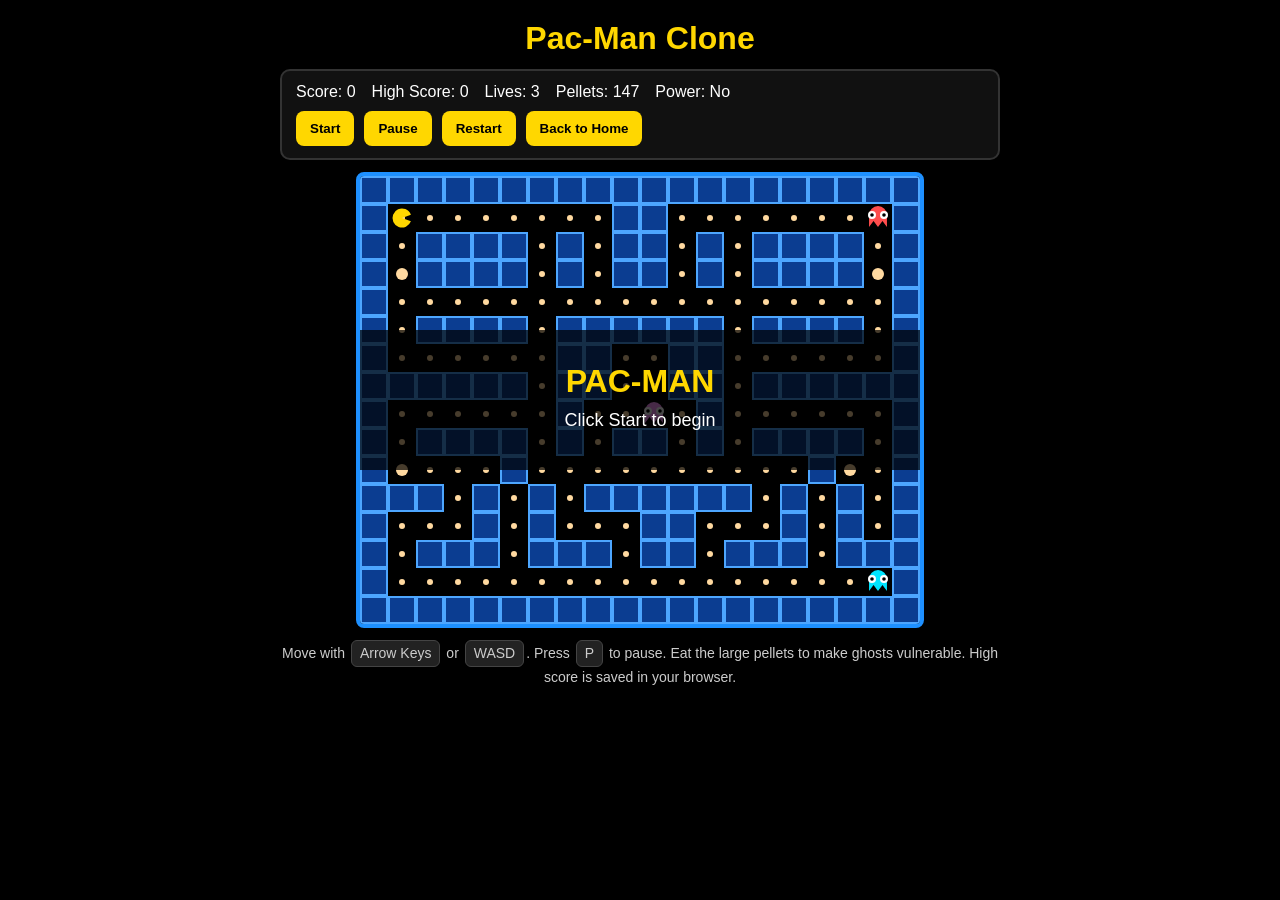
<file: AiApp.html>
<!DOCTYPE html>
<html lang="en">
<head>
  <meta charset="UTF-8" />
  <meta name="viewport" content="width=device-width, initial-scale=1.0" />
  <title>Pac-Man Clone</title>
  <style>
    * { box-sizing: border-box; }

    body {
      margin: 0;
      background: #000;
      color: #fff;
      font-family: Arial, sans-serif;
      display: flex;
      flex-direction: column;
      align-items: center;
      padding: 20px;
    }

    h1 {
      margin: 0 0 12px;
      color: #ffd700;
    }

    .hud {
      width: 100%;
      max-width: 720px;
      display: flex;
      justify-content: space-between;
      align-items: center;
      flex-wrap: wrap;
      gap: 10px;
      margin-bottom: 12px;
      padding: 12px 14px;
      background: #111;
      border: 2px solid #333;
      border-radius: 10px;
    }

    .stats {
      display: flex;
      flex-wrap: wrap;
      gap: 16px;
      font-size: 16px;
    }

    .controls {
      display: flex;
      flex-wrap: wrap;
      gap: 10px;
    }

    button {
      background: #ffd700;
      color: #000;
      border: none;
      border-radius: 8px;
      padding: 10px 14px;
      font-weight: bold;
      cursor: pointer;
    }

    button:hover {
      opacity: 0.92;
    }

    canvas {
      border: 4px solid #1e90ff;
      border-radius: 8px;
      background: #000;
      max-width: 100%;
      height: auto;
      image-rendering: pixelated;
    }

    .info {
      max-width: 720px;
      margin-top: 12px;
      text-align: center;
      color: #ccc;
      font-size: 14px;
      line-height: 1.5;
    }

    .key {
      display: inline-block;
      background: #222;
      border: 1px solid #444;
      padding: 2px 8px;
      border-radius: 6px;
      margin: 0 2px;
    }
  </style>
</head>
<body>
  <h1>Pac-Man Clone</h1>

  <div class="hud">
    <div class="stats">
      <div>Score: <span id="score">0</span></div>
      <div>High Score: <span id="highScore">0</span></div>
      <div>Lives: <span id="lives">3</span></div>
      <div>Pellets: <span id="pelletsLeft">0</span></div>
      <div>Power: <span id="powerStatus">No</span></div>
    </div>

    <div class="controls">
      <button id="startBtn">Start</button>
      <button id="pauseBtn">Pause</button>
      <button id="restartBtn">Restart</button>
      <button onclick="window.location.href='index.html'">Back to Home</button>
    </div>
  </div>

  <canvas id="game"></canvas>

  <div class="info">
    Move with <span class="key">Arrow Keys</span> or <span class="key">WASD</span>.
    Press <span class="key">P</span> to pause.
    Eat the large pellets to make ghosts vulnerable.
    High score is saved in your browser.
  </div>

  <script>
    (() => {
      const TILE = 28;
      const PLAYER_SPEED = 2;
      const GHOST_SPEED = 1.7;
      const FRIGHTENED_SPEED = 1.2;
      const POWER_TIME = 7000;

      const rawMap = [
        "####################",
        "#........##........#",
        "#.####.#.##.#.####.#",
        "#o####.#.##.#.####o#",
        "#..................#",
        "#.####.######.####.#",
        "#......##..##......#",
        "######.##..##.######",
        "#......#....#......#",
        "#.####.#.##.#.####.#",
        "#o...#..........#o.#",
        "###.#.#.######.#.#.#",
        "#...#.#...##...#.#.#",
        "#.###.###.##.###.###",
        "#..................#",
        "####################"
      ];

      const canvas = document.getElementById("game");
      const ctx = canvas.getContext("2d");

      const scoreEl = document.getElementById("score");
      const highScoreEl = document.getElementById("highScore");
      const livesEl = document.getElementById("lives");
      const pelletsLeftEl = document.getElementById("pelletsLeft");
      const powerStatusEl = document.getElementById("powerStatus");

      const startBtn = document.getElementById("startBtn");
      const pauseBtn = document.getElementById("pauseBtn");
      const restartBtn = document.getElementById("restartBtn");

      const ROWS = rawMap.length;
      const COLS = rawMap[0].length;
      canvas.width = COLS * TILE;
      canvas.height = ROWS * TILE;

      let map;
      let score = 0;
      let lives = 3;
      let highScore = Number(localStorage.getItem("pacmanHighScore") || 0);

      let started = false;
      let running = false;
      let paused = false;
      let gameOver = false;
      let won = false;

      let powerMode = false;
      let powerUntil = 0;
      let ghostChain = 0;

      let player;
      let ghosts = [];

      const dirVec = {
        left:  { x: -1, y: 0 },
        right: { x: 1,  y: 0 },
        up:    { x: 0,  y: -1 },
        down:  { x: 0,  y: 1 }
      };

      function cloneMap() {
        return rawMap.map(row => row.split(""));
      }

      function centerOf(col, row) {
        return {
          x: col * TILE + TILE / 2,
          y: row * TILE + TILE / 2
        };
      }

      function tileAt(col, row) {
        if (row < 0 || row >= ROWS || col < 0 || col >= COLS) return "#";
        return map[row][col];
      }

      function isWall(col, row) {
        return tileAt(col, row) === "#";
      }

      function isWalkable(col, row) {
        return tileAt(col, row) !== "#";
      }

      function countPellets() {
        let n = 0;
        for (let r = 0; r < ROWS; r++) {
          for (let c = 0; c < COLS; c++) {
            if (map[r][c] === "." || map[r][c] === "o") n++;
          }
        }
        return n;
      }

      function updateHUD() {
        scoreEl.textContent = score;
        highScoreEl.textContent = highScore;
        livesEl.textContent = lives;
        pelletsLeftEl.textContent = countPellets();
        powerStatusEl.textContent = powerMode ? "Yes" : "No";
        pauseBtn.textContent = paused ? "Resume" : "Pause";
      }

      function saveHighScore() {
        if (score > highScore) {
          highScore = score;
          localStorage.setItem("pacmanHighScore", String(highScore));
        }
        highScoreEl.textContent = highScore;
      }

      function createPlayer() {
        const start = centerOf(1, 1);
        return {
          startCol: 1,
          startRow: 1,
          x: start.x,
          y: start.y,
          dir: "right",
          nextDir: "right",
          radius: TILE * 0.34,
          mouth: 0
        };
      }

      function createGhost(col, row, color) {
        const start = centerOf(col, row);
        return {
          startCol: col,
          startRow: row,
          x: start.x,
          y: start.y,
          dir: "left",
          color,
          radius: TILE * 0.32,
          frightened: false
        };
      }

      function resetEntitiesOnly() {
        player = createPlayer();
        ghosts = [
          createGhost(18, 1, "#ff4d4d"),
          createGhost(18, 14, "#00e5ff"),
          createGhost(10, 8, "#ff99ff")
        ];
        ghosts.forEach(g => g.frightened = powerMode);
      }

      function resetGame(fullReset = true) {
        map = cloneMap();
        if (fullReset) {
          score = 0;
          lives = 3;
        }
        powerMode = false;
        powerUntil = 0;
        ghostChain = 0;
        started = false;
        running = false;
        paused = false;
        gameOver = false;
        won = false;
        resetEntitiesOnly();
        updateHUD();
      }

      function getTilePos(entity) {
        return {
          col: Math.round((entity.x - TILE / 2) / TILE),
          row: Math.round((entity.y - TILE / 2) / TILE)
        };
      }

      function getCurrentTile(entity) {
        return {
          col: Math.floor(entity.x / TILE),
          row: Math.floor(entity.y / TILE)
        };
      }

      function isCentered(entity) {
        const center = centerOf(
          Math.round((entity.x - TILE / 2) / TILE),
          Math.round((entity.y - TILE / 2) / TILE)
        );
        return Math.abs(entity.x - center.x) < 1.5 && Math.abs(entity.y - center.y) < 1.5;
      }

      function snapToCenter(entity) {
        const pos = getTilePos(entity);
        const center = centerOf(pos.col, pos.row);
        entity.x = center.x;
        entity.y = center.y;
      }

      function canMoveFromTile(col, row, dir) {
        const nextCol = col + dirVec[dir].x;
        const nextRow = row + dirVec[dir].y;
        return isWalkable(nextCol, nextRow);
      }

      function moveAlongDir(entity, dir, speed) {
        entity.x += dirVec[dir].x * speed;
        entity.y += dirVec[dir].y * speed;
      }

      function handlePlayerTurnAndMove() {
        if (isCentered(player)) {
          snapToCenter(player);
          const pos = getTilePos(player);

          if (canMoveFromTile(pos.col, pos.row, player.nextDir)) {
            player.dir = player.nextDir;
          }

          if (!canMoveFromTile(pos.col, pos.row, player.dir)) {
            return;
          }
        }

        moveAlongDir(player, player.dir, PLAYER_SPEED);
      }

      function validGhostDirs(ghost) {
        const pos = getTilePos(ghost);
        const dirs = [];
        for (const dir of ["left", "right", "up", "down"]) {
          if (canMoveFromTile(pos.col, pos.row, dir)) dirs.push(dir);
        }
        return dirs;
      }

      function opposite(dir) {
        return {
          left: "right",
          right: "left",
          up: "down",
          down: "up"
        }[dir];
      }

      function moveGhost(ghost) {
        const speed = ghost.frightened ? FRIGHTENED_SPEED : GHOST_SPEED;

        if (isCentered(ghost)) {
          snapToCenter(ghost);
          const optionsRaw = validGhostDirs(ghost);
          let options = optionsRaw;

          if (options.length > 1) {
            options = options.filter(d => d !== opposite(ghost.dir));
          }

          if (options.length === 0) {
            options = optionsRaw.length ? optionsRaw : [opposite(ghost.dir)];
          }

          const ghostTile = getTilePos(ghost);
          const playerTile = getTilePos(player);

          let chosen = options[0];

          if (ghost.frightened) {
            let bestDist = -Infinity;
            for (const dir of options) {
              const testCol = ghostTile.col + dirVec[dir].x;
              const testRow = ghostTile.row + dirVec[dir].y;
              const dist = Math.hypot(playerTile.col - testCol, playerTile.row - testRow);
              if (dist > bestDist) {
                bestDist = dist;
                chosen = dir;
              }
            }
            if (Math.random() < 0.25) {
              chosen = options[Math.floor(Math.random() * options.length)];
            }
          } else {
            let bestDist = Infinity;
            for (const dir of options) {
              const testCol = ghostTile.col + dirVec[dir].x;
              const testRow = ghostTile.row + dirVec[dir].y;
              const dist = Math.hypot(playerTile.col - testCol, playerTile.row - testRow);
              if (dist < bestDist) {
                bestDist = dist;
                chosen = dir;
              }
            }
            if (Math.random() < 0.2) {
              chosen = options[Math.floor(Math.random() * options.length)];
            }
          }

          ghost.dir = chosen;
        }

        moveAlongDir(ghost, ghost.dir, speed);
      }

      function activatePowerMode() {
        powerMode = true;
        powerUntil = performance.now() + POWER_TIME;
        ghostChain = 0;
        ghosts.forEach(g => g.frightened = true);
      }

      function updatePowerMode() {
        if (powerMode && performance.now() >= powerUntil) {
          powerMode = false;
          ghostChain = 0;
          ghosts.forEach(g => g.frightened = false);
        }
      }

      function eatPelletIfNeeded() {
        const pos = getCurrentTile(player);
        const cell = tileAt(pos.col, pos.row);

        if (cell === ".") {
          map[pos.row][pos.col] = " ";
          score += 10;
          saveHighScore();
        } else if (cell === "o") {
          map[pos.row][pos.col] = " ";
          score += 50;
          activatePowerMode();
          saveHighScore();
        }

        if (countPellets() === 0) {
          won = true;
          running = false;
          paused = false;
          saveHighScore();
        }
      }

      function resetSingleGhost(ghost) {
        const start = centerOf(ghost.startCol, ghost.startRow);
        ghost.x = start.x;
        ghost.y = start.y;
        ghost.dir = "left";
        ghost.frightened = powerMode;
      }

      function checkGhostCollisions() {
        for (const ghost of ghosts) {
          const dist = Math.hypot(player.x - ghost.x, player.y - ghost.y);

          if (dist < player.radius + ghost.radius) {
            if (ghost.frightened) {
              ghostChain++;
              score += 200 * ghostChain;
              saveHighScore();
              resetSingleGhost(ghost);
              continue;
            }

            lives--;
            if (lives <= 0) {
              lives = 0;
              gameOver = true;
              running = false;
              paused = false;
              saveHighScore();
              updateHUD();
              return;
            }

            powerMode = false;
            powerUntil = 0;
            ghostChain = 0;
            resetEntitiesOnly();
            updateHUD();
            return;
          }
        }
      }

      function update() {
        if (!running || paused || gameOver || won) return;

        updatePowerMode();
        handlePlayerTurnAndMove();
        eatPelletIfNeeded();

        ghosts.forEach(moveGhost);
        checkGhostCollisions();

        updateHUD();
      }

      function drawWall(col, row) {
        const x = col * TILE;
        const y = row * TILE;
        ctx.fillStyle = "#0b3d91";
        ctx.fillRect(x, y, TILE, TILE);
        ctx.strokeStyle = "#4da6ff";
        ctx.lineWidth = 2;
        ctx.strokeRect(x + 1, y + 1, TILE - 2, TILE - 2);
      }

      function drawPellet(col, row, big = false) {
        const x = col * TILE + TILE / 2;
        const y = row * TILE + TILE / 2;
        ctx.fillStyle = "#ffd9a0";
        ctx.beginPath();
        ctx.arc(x, y, big ? 6 : 3, 0, Math.PI * 2);
        ctx.fill();
      }

      function drawMap() {
        for (let r = 0; r < ROWS; r++) {
          for (let c = 0; c < COLS; c++) {
            const cell = map[r][c];
            if (cell === "#") {
              drawWall(c, r);
            } else if (cell === ".") {
              drawPellet(c, r, false);
            } else if (cell === "o") {
              drawPellet(c, r, true);
            }
          }
        }
      }

      function drawPlayer() {
        player.mouth += 0.15;
        const mouthOpen = 0.2 + Math.abs(Math.sin(player.mouth)) * 0.35;

        let angle = 0;
        if (player.dir === "right") angle = 0;
        if (player.dir === "left") angle = Math.PI;
        if (player.dir === "up") angle = -Math.PI / 2;
        if (player.dir === "down") angle = Math.PI / 2;

        ctx.fillStyle = "#ffd700";
        ctx.beginPath();
        ctx.moveTo(player.x, player.y);
        ctx.arc(
          player.x,
          player.y,
          player.radius,
          angle + mouthOpen,
          angle - mouthOpen + Math.PI * 2
        );
        ctx.closePath();
        ctx.fill();
      }

      function drawGhost(ghost) {
        let color = ghost.color;
        if (ghost.frightened) {
          const flashing = powerMode && powerUntil - performance.now() < 2000 && Math.floor(performance.now() / 150) % 2 === 0;
          color = flashing ? "#ffffff" : "#2d5bff";
        }

        const x = ghost.x;
        const y = ghost.y;
        const r = ghost.radius;

        ctx.fillStyle = color;
        ctx.beginPath();
        ctx.arc(x, y - 3, r, Math.PI, 0);
        ctx.lineTo(x + r, y + r);
        ctx.lineTo(x + r * 0.5, y + r - 6);
        ctx.lineTo(x, y + r);
        ctx.lineTo(x - r * 0.5, y + r - 6);
        ctx.lineTo(x - r, y + r);
        ctx.closePath();
        ctx.fill();

        ctx.fillStyle = "#fff";
        ctx.beginPath();
        ctx.arc(x - 6, y - 3, 4, 0, Math.PI * 2);
        ctx.arc(x + 6, y - 3, 4, 0, Math.PI * 2);
        ctx.fill();

        ctx.fillStyle = "#000";
        ctx.beginPath();
        ctx.arc(x - 6, y - 3, 1.8, 0, Math.PI * 2);
        ctx.arc(x + 6, y - 3, 1.8, 0, Math.PI * 2);
        ctx.fill();
      }

      function drawOverlay(title, subtitle) {
        ctx.fillStyle = "rgba(0,0,0,0.72)";
        ctx.fillRect(0, canvas.height / 2 - 70, canvas.width, 140);

        ctx.fillStyle = "#ffd700";
        ctx.font = "bold 32px Arial";
        ctx.textAlign = "center";
        ctx.fillText(title, canvas.width / 2, canvas.height / 2 - 8);

        ctx.fillStyle = "#fff";
        ctx.font = "18px Arial";
        ctx.fillText(subtitle, canvas.width / 2, canvas.height / 2 + 26);
      }

      function draw() {
        ctx.clearRect(0, 0, canvas.width, canvas.height);
        drawMap();
        drawPlayer();
        ghosts.forEach(drawGhost);

        if (!started) {
          drawOverlay("PAC-MAN", "Click Start to begin");
        } else if (gameOver) {
          drawOverlay("Game Over", "Click Restart to play again");
        } else if (won) {
          drawOverlay("You Win!", "You cleared the map");
        } else if (paused) {
          drawOverlay("Paused", "Press P or click Pause to resume");
        }
      }

      function loop() {
        update();
        draw();
        requestAnimationFrame(loop);
      }

      function resumeAudioContext() {
        const Ctx = window.AudioContext || window.webkitAudioContext;
        if (!Ctx) return;
        if (!window.__audioCtx) window.__audioCtx = new Ctx();
        if (window.__audioCtx.state === "suspended") {
          window.__audioCtx.resume();
        }
      }

      function playTone(freq, duration, type = "square", volume = 0.025, endFreq = null) {
        const Ctx = window.AudioContext || window.webkitAudioContext;
        if (!Ctx) return;
        if (!window.__audioCtx) window.__audioCtx = new Ctx();
        const ac = window.__audioCtx;

        const now = ac.currentTime;
        const osc = ac.createOscillator();
        const gain = ac.createGain();

        osc.type = type;
        osc.frequency.setValueAtTime(freq, now);
        if (endFreq) {
          osc.frequency.exponentialRampToValueAtTime(Math.max(1, endFreq), now + duration);
        }

        gain.gain.setValueAtTime(volume, now);
        gain.gain.exponentialRampToValueAtTime(0.0001, now + duration);

        osc.connect(gain);
        gain.connect(ac.destination);

        osc.start(now);
        osc.stop(now + duration);
      }

      function pelletSound() { playTone(650, 0.05, "square", 0.02, 720); }
      function powerSound() { playTone(220, 0.12, "sawtooth", 0.03, 430); }
      function ghostSound() { playTone(900, 0.08, "square", 0.03, 700); }
      function loseLifeSound() { playTone(350, 0.18, "sawtooth", 0.03, 140); }
      function winSound() {
        playTone(520, 0.1, "triangle", 0.03, 780);
        setTimeout(() => playTone(780, 0.12, "triangle", 0.03, 1100), 110);
      }

      const originalEatPelletIfNeeded = eatPelletIfNeeded;
      eatPelletIfNeeded = function () {
        const before = score;
        const pos = getCurrentTile(player);
        const cell = tileAt(pos.col, pos.row);

        if (cell === ".") pelletSound();
        if (cell === "o") powerSound();

        originalEatPelletIfNeeded();

        if (won) winSound();
      };

      const originalCheckGhostCollisions = checkGhostCollisions;
      checkGhostCollisions = function () {
        const prevLives = lives;
        const prevScore = score;
        originalCheckGhostCollisions();
        if (score > prevScore) ghostSound();
        if (lives < prevLives && !gameOver) loseLifeSound();
        if (gameOver && lives === 0) loseLifeSound();
      };

      function startGame() {
        resumeAudioContext();
        if (gameOver || won) return;
        started = true;
        paused = false;
        running = true;
        updateHUD();
      }

      function togglePause() {
        if (!started || gameOver || won) return;
        paused = !paused;
        running = !paused;
        updateHUD();
      }

      function restartGame() {
        resumeAudioContext();
        resetGame(true);
      }

      window.addEventListener("keydown", (e) => {
        const key = e.key.toLowerCase();

        if (key === "arrowleft" || key === "a") player.nextDir = "left";
        else if (key === "arrowright" || key === "d") player.nextDir = "right";
        else if (key === "arrowup" || key === "w") player.nextDir = "up";
        else if (key === "arrowdown" || key === "s") player.nextDir = "down";
        else if (key === "p") togglePause();
      });

      startBtn.addEventListener("click", startGame);
      pauseBtn.addEventListener("click", togglePause);
      restartBtn.addEventListener("click", restartGame);

      resetGame(true);
      loop();
    })();
  </script>
</body>
</html>
</file>
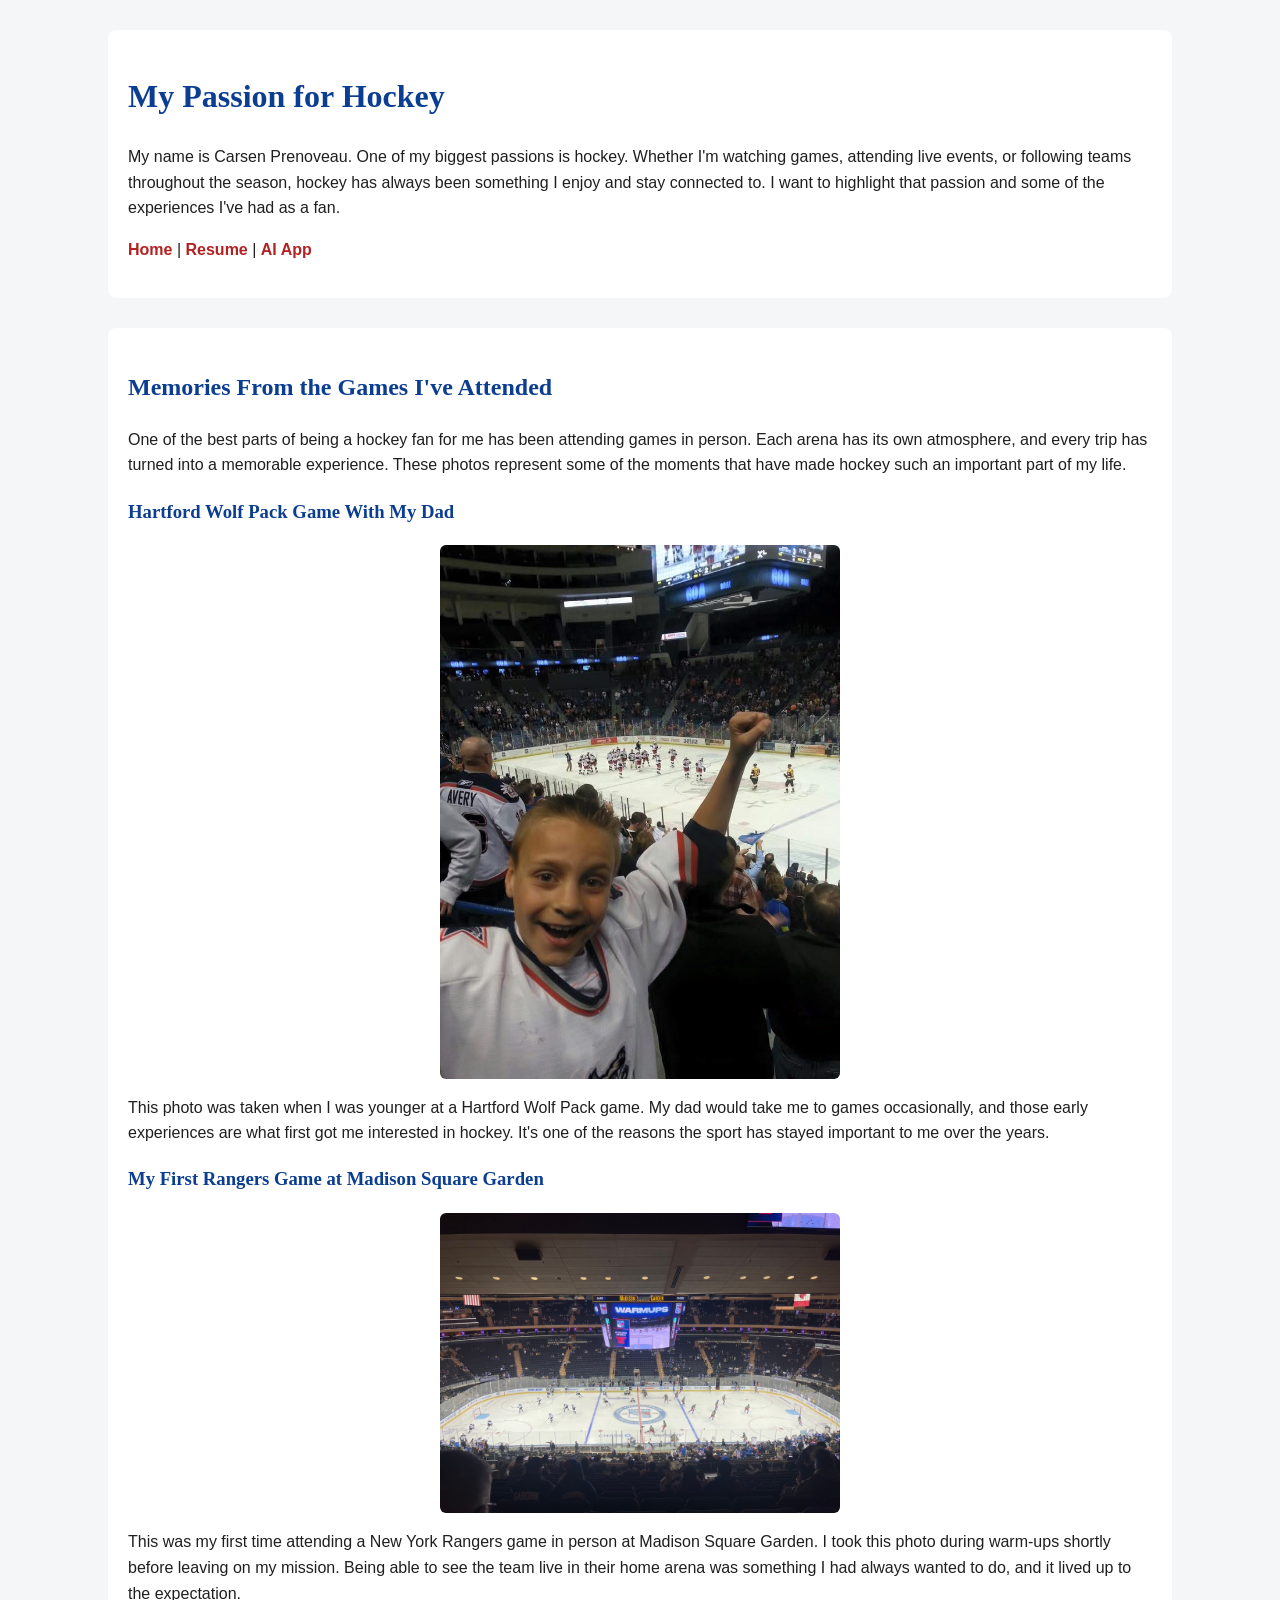
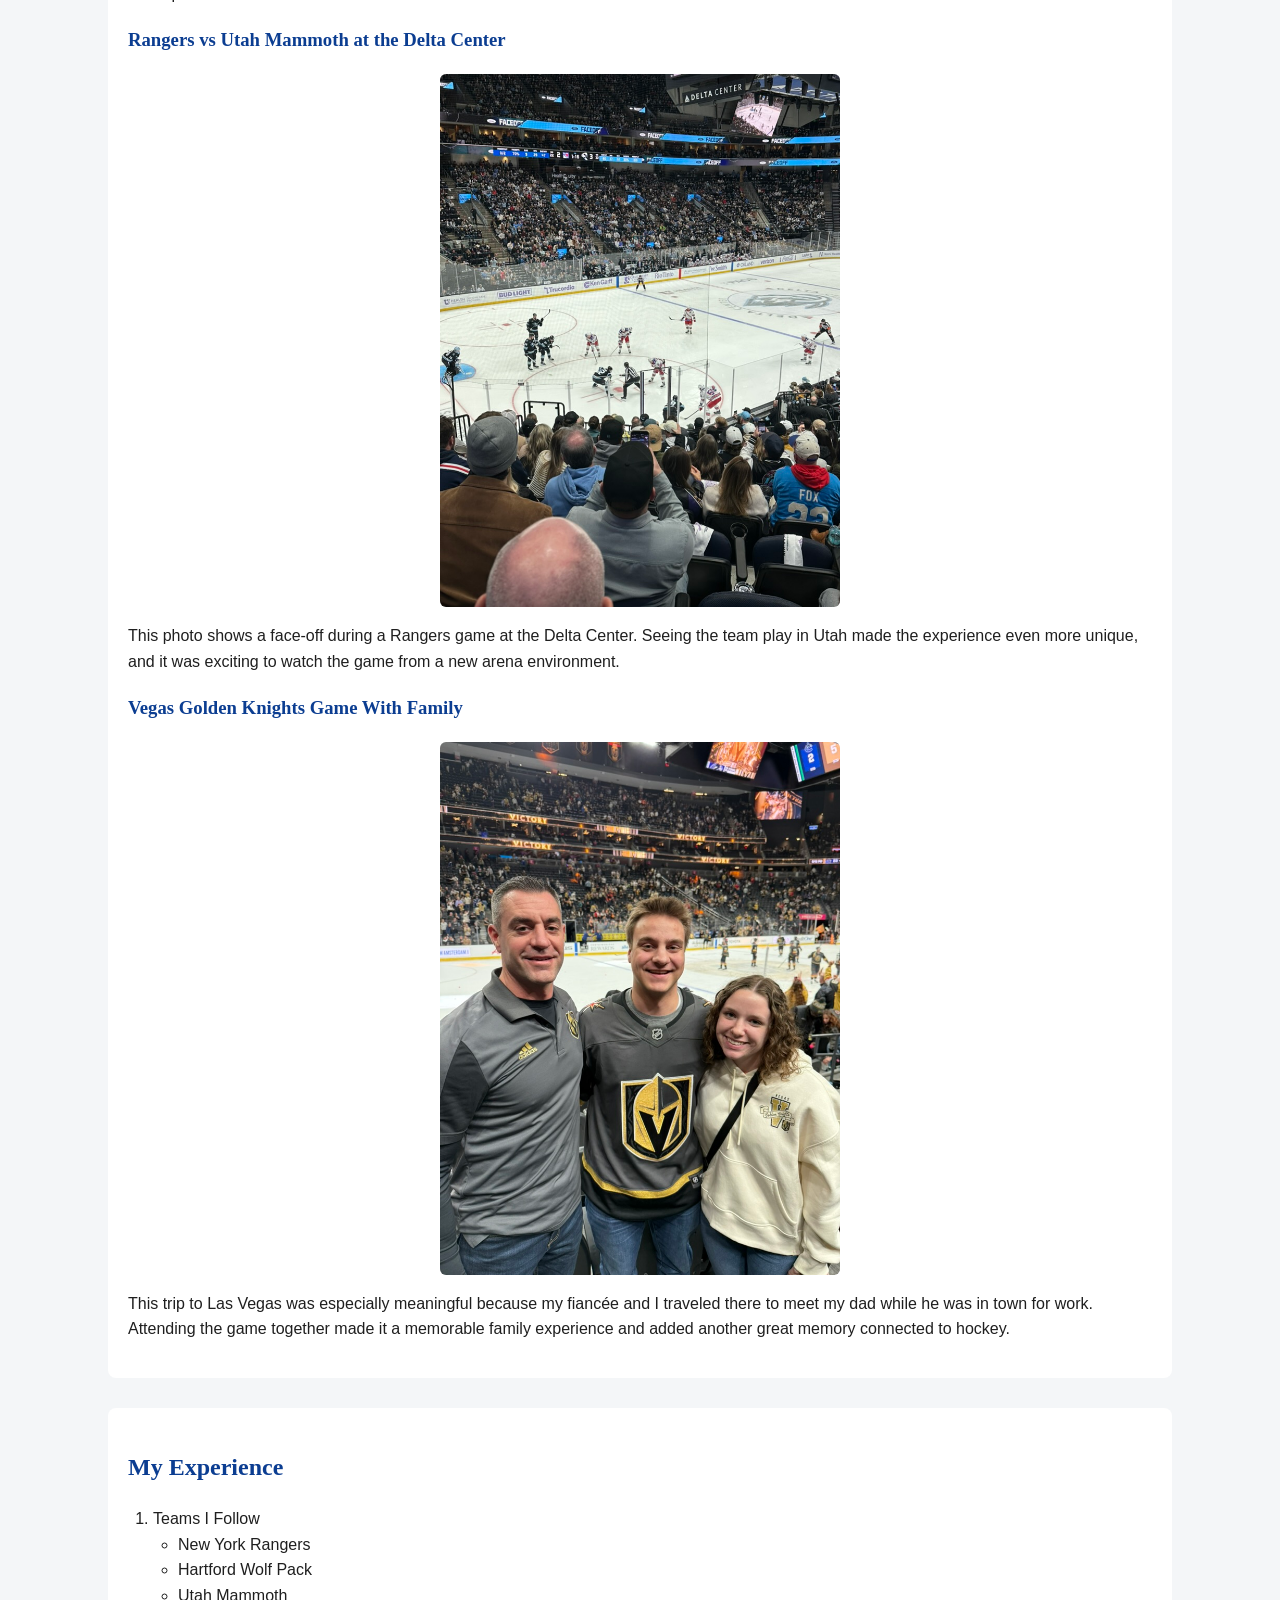
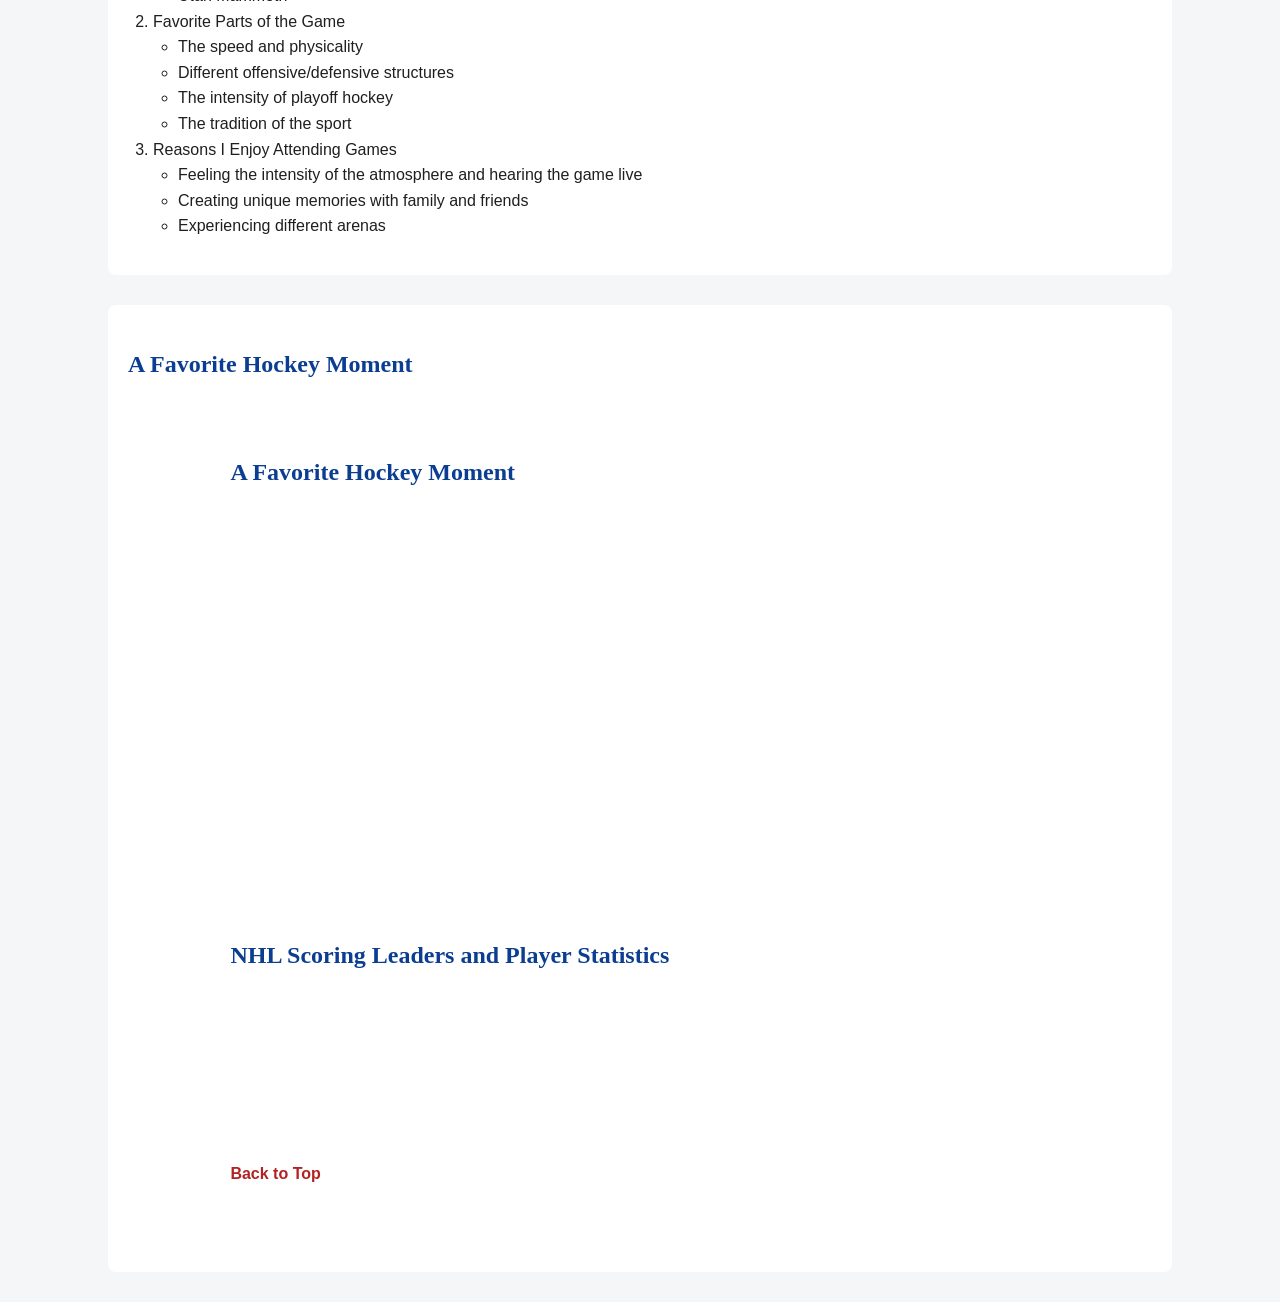
<file: fromScratch.html>
<!DOCTYPE html>
<html lang="en">
<head>
    <meta charset="UTF-8">
    <meta name="viewport" content="width=device-width, initial-scale=1.0">
    <title>About Me | Carsen Prenoveau</title>
    <link rel="stylesheet" href="css/fromScratch.css">
</head>
    <body id="top">
    <div>
        <h1>My Passion for Hockey</h1>

        <p>
            My name is Carsen Prenoveau. One of my biggest passions is hockey.
            Whether I'm watching games, attending live events, or following teams
            throughout the season, hockey has always been something I enjoy and stay
            connected to. I want to highlight that passion and some of the experiences
            I've had as a fan.
        </p>

        <p>
            <a href="index.html">Home</a> |
            <a href="Resume.html">Resume</a> |
            <a href="AiApp.html">AI App</a>
        </p>

    </div>
        <div>
        <h2>Memories From the Games I've Attended</h2>

        <p>
            One of the best parts of being a hockey fan for me has been attending games in person.
            Each arena has its own atmosphere, and every trip has turned into a memorable experience.
            These photos represent some of the moments that have made hockey such an important part
            of my life.
        </p>

        <h3>Hartford Wolf Pack Game With My Dad</h3>
        <img src="assets/img/WolfPack.jpg" alt="Me as a kid at a Hartford Wolf Pack game" width="400">
        <p>
            This photo was taken when I was younger at a Hartford Wolf Pack game. My dad would take
            me to games occasionally, and those early experiences are what first got me interested
            in hockey. It's one of the reasons the sport has stayed important to me over the years.
        </p>

        <h3>My First Rangers Game at Madison Square Garden</h3>
        <img src="assets/img/MSG.jpeg" alt="Warm-ups at Madison Square Garden" width="400">
        <p>
            This was my first time attending a New York Rangers game in person at Madison Square
            Garden. I took this photo during warm-ups shortly before leaving on my mission. Being
            able to see the team live in their home arena was something I had always wanted to do,
            and it lived up to the expectation.
        </p>

        <h3>Rangers vs Utah Mammoth at the Delta Center</h3>
        <img src="assets/img/Delta.jpeg" alt="Face-off at the Delta Center" width="400">
        <p>
            This photo shows a face-off during a Rangers game at the Delta Center. Seeing the team
            play in Utah made the experience even more unique, and it was exciting to watch the game
            from a new arena environment.
        </p>

        <h3>Vegas Golden Knights Game With Family</h3>
        <img src="assets/img/Vegas.jpeg" alt="Vegas Golden Knights game with family" width="400">
        <p>
            This trip to Las Vegas was especially meaningful because my fiancée and I traveled there
            to meet my dad while he was in town for work. Attending the game together made it a
            memorable family experience and added another great memory connected to hockey.
        </p>

    </div>
      <div>
        <h2>My Experience</h2>

        <ol>
            <li>Teams I Follow
                <ul>
                    <li>New York Rangers</li>
                    <li>Hartford Wolf Pack</li>
                    <li>Utah Mammoth</li>
                </ul>
            </li>

            <li>Favorite Parts of the Game
                <ul>
                    <li>The speed and physicality</li>
                    <li>Different offensive/defensive structures</li>
                    <li>The intensity of playoff hockey</li>
                    <li>The tradition of the sport</li>
                </ul>
            </li>

            <li>Reasons I Enjoy Attending Games
                <ul>
                    <li>Feeling the intensity of the atmosphere and hearing the game live</li>
                    <li>Creating unique memories with family and friends</li>
                    <li>Experiencing different arenas</li>
                </ul>
            </li>
        </ol>

    </div>
   <div>

    <h2>A Favorite Hockey Moment</h2>
<div>
    <h2>A Favorite Hockey Moment</h2>
    
     <iframe

        width="560"

        height="315"

        src="https://www.youtube.com/embed/rl2CDM4f_YI"

        title="Artemi Panarin Buries Overtime Winner To Eliminate Penguins"

        frameborder="0"

        allow="accelerometer; autoplay; clipboard-write; encrypted-media; gyroscope; picture-in-picture"

        allowfullscreen>

    </iframe>

</div>
    <div>
    <h2>NHL Scoring Leaders and Player Statistics</h2>

    <div class='tableauPlaceholder' id='vizNHLStats' style='position: relative'>
        <noscript>
            <a href='#'>
                <img alt='NHL Player Statistics Dashboard'
                     src='https://public.tableau.com/static/images/Mo/Module3Assignment-HockeyData/Dashboard/1.png'
                     style='border: none' />
            </a>
        </noscript>

        <object class='tableauViz' style='display:none;'>
            <param name='host_url' value='https%3A%2F%2Fpublic.tableau.com%2F' />
            <param name='embed_code_version' value='3' />
            <param name='site_root' value='' />
            <param name='name' value='Module3Assignment-HockeyData/Dashboard' />
            <param name='tabs' value='no' />
            <param name='toolbar' value='yes' />
            <param name='static_image'
                   value='https://public.tableau.com/static/images/Mo/Module3Assignment-HockeyData/Dashboard/1.png' />
            <param name='animate_transition' value='yes' />
            <param name='display_static_image' value='yes' />
            <param name='display_spinner' value='yes' />
            <param name='display_overlay' value='yes' />
            <param name='display_count' value='yes' />
            <param name='language' value='en-US' />
        </object>
    </div>

    <script type='text/javascript'>
        var divElement = document.getElementById('vizNHLStats');
        var vizElement = divElement.getElementsByTagName('object')[0];
        vizElement.style.width = '100%';
        vizElement.style.height = '700px';
        var scriptElement = document.createElement('script');
        scriptElement.src = 'https://public.tableau.com/javascripts/api/viz_v1.js';
        vizElement.parentNode.insertBefore(scriptElement, vizElement);
    </script>

</div>
<div>
    <p>
        <a href="#top">Back to Top</a>
    </p>
</div>
</body>
</html>
</file>
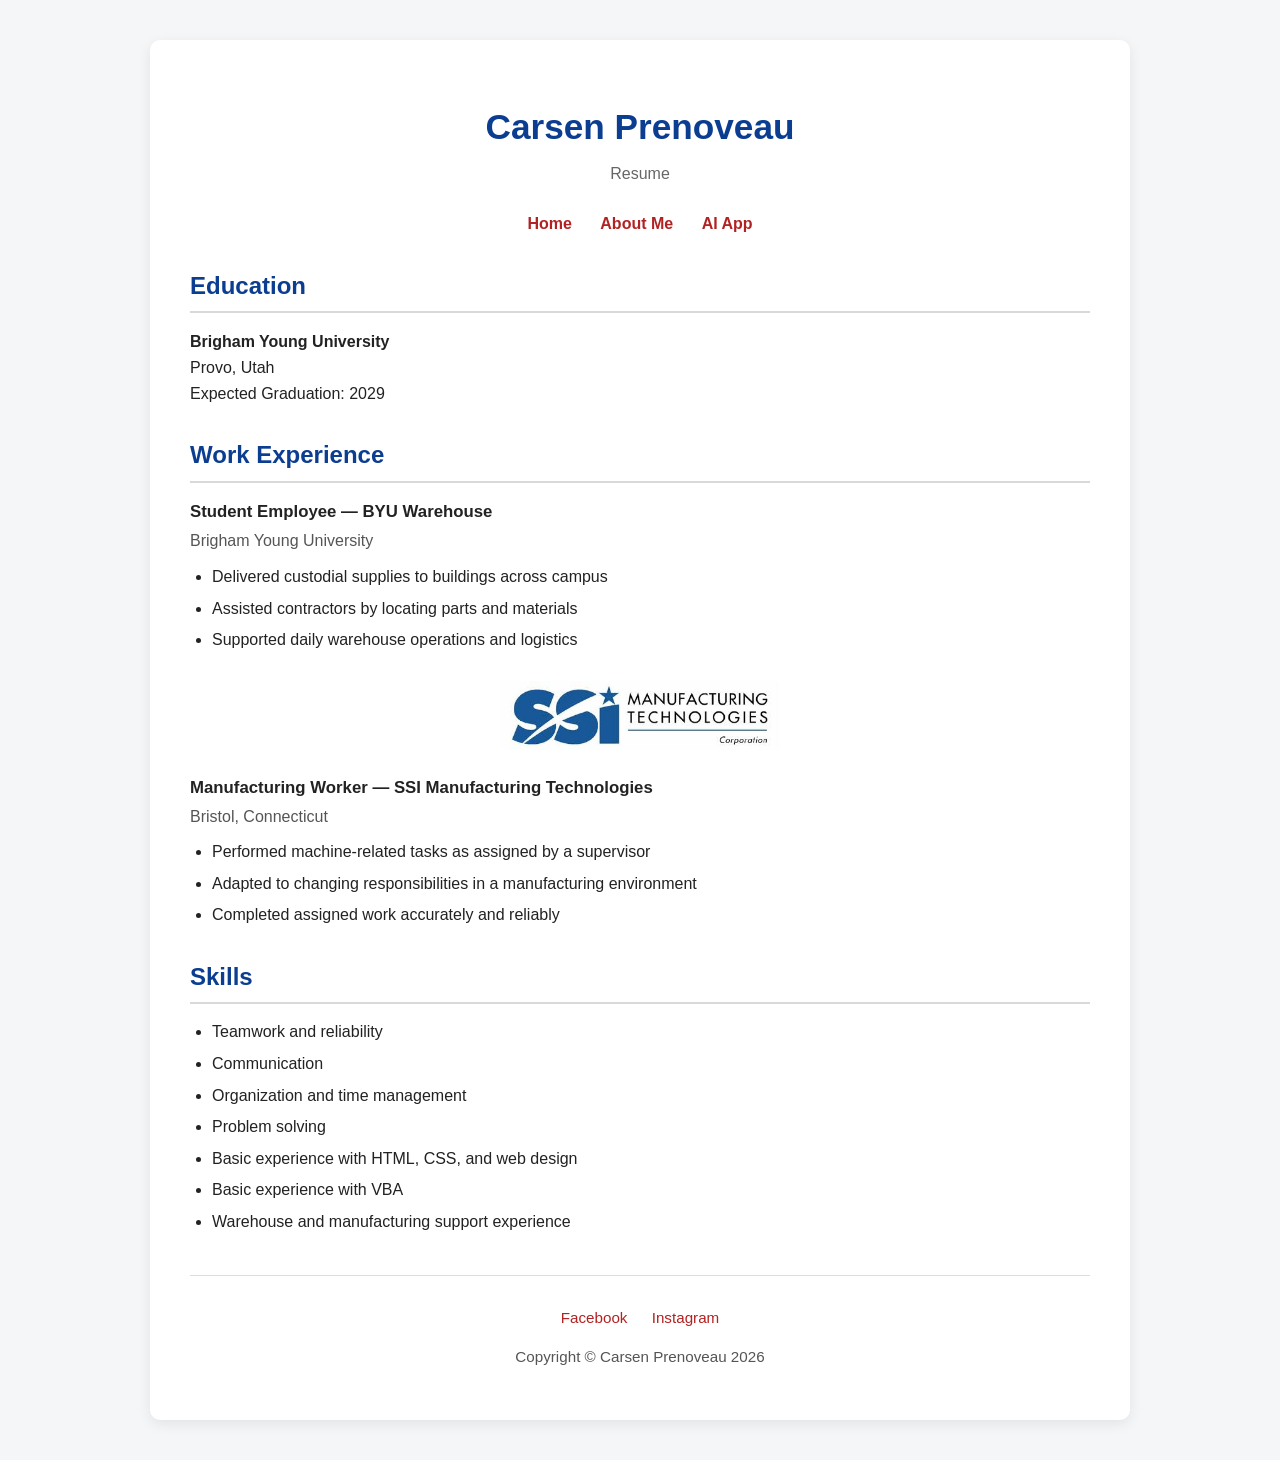
<file: Resume.html>
<!DOCTYPE html>
<html lang="en">
<head>
    <meta charset="UTF-8">
    <meta name="viewport" content="width=device-width, initial-scale=1.0">
    <title>Resume | Carsen Prenoveau</title>
    <link rel="stylesheet" href="css/resume.css">
</head>
<body>
    <div class="container">
        <header>
            <h1>Carsen Prenoveau</h1>
            <p class="subtitle">Resume</p>
        </header>

        <nav class="nav">
            <a href="index.html">Home</a>
            <a href="fromScratch.html">About Me</a>
            <a href="AiApp.html">AI App</a>
        </nav>

        <section>
            <h2>Education</h2>
            <p>
                <strong>Brigham Young University</strong><br>
                Provo, Utah<br>
                Expected Graduation: 2029
            </p>
        </section>

        <section>
            <h2>Work Experience</h2>

            <div class="job">
                <p class="job-title">Student Employee — BYU Warehouse</p>
                <p class="job-location">Brigham Young University</p>
                <ul>
                    <li>Delivered custodial supplies to buildings across campus</li>
                    <li>Assisted contractors by locating parts and materials</li>
                    <li>Supported daily warehouse operations and logistics</li>
                </ul>
            </div>

            <div class="job">
                <div class="logo-block">
                    <img src="assets/img/ssiLogo.jpeg" alt="SSI Manufacturing Technologies logo" class="company-logo">
                </div>

                <p class="job-title">Manufacturing Worker — SSI Manufacturing Technologies</p>
                <p class="job-location">Bristol, Connecticut</p>
                <ul>
                    <li>Performed machine-related tasks as assigned by a supervisor</li>
                    <li>Adapted to changing responsibilities in a manufacturing environment</li>
                    <li>Completed assigned work accurately and reliably</li>
                </ul>
            </div>
        </section>

        <section>
            <h2>Skills</h2>
            <ul>
                <li>Teamwork and reliability</li>
                <li>Communication</li>
                <li>Organization and time management</li>
                <li>Problem solving</li>
                <li>Basic experience with HTML, CSS, and web design</li>
                <li>Basic experience with VBA</li>
                <li>Warehouse and manufacturing support experience</li>
            </ul>
        </section>

        <footer class="footer">
            <p>
                <a href="https://www.facebook.com/carsenprenoveau/" target="_blank">Facebook</a>
                <a href="https://www.instagram.com/carsenprenoveau/" target="_blank">Instagram</a>
            </p>
            <p>Copyright &copy; Carsen Prenoveau 2026</p>
        </footer>
    </div>
</body>
</html>
</file>
<file: css/fromScratch.css>
body {
    background-color: #f4f6f8;
    color: #1f1f1f;
    font-family: Arial, Helvetica, sans-serif;
    margin: 0;
    padding: 0;
    line-height: 1.6;
}

div {
    width: 80%;
    margin: 30px auto;
    padding: 20px;
    background-color: white;
    border-radius: 8px;
}

h1, h2, h3 {
    font-family: Georgia, 'Times New Roman', serif;
    color: #0b3d91;
}

a {
    color: #b22222;
    text-decoration: none;
    font-weight: bold;
}

a:hover {
    text-decoration: underline;
}

img {
    display: block;
    margin: 15px auto;
    max-width: 100%;
    height: auto;
    border-radius: 6px;
}

iframe {
    display: block;
    margin: 20px auto;
    max-width: 100%;
}

ol, ul {
    padding-left: 25px;
}
</file>
<file: css/resume.css>
body {
    font-family: Arial, Helvetica, sans-serif;
    background-color: #f4f6f8;
    color: #222;
    margin: 0;
    padding: 0;
    line-height: 1.6;
}

.container {
    width: 85%;
    max-width: 900px;
    margin: 40px auto;
    background-color: #ffffff;
    padding: 35px 40px;
    border-radius: 10px;
    box-shadow: 0 4px 14px rgba(0, 0, 0, 0.08);
}

header {
    text-align: center;
    margin-bottom: 25px;
}

h1 {
    color: #0b3d91;
    margin-bottom: 6px;
    font-size: 2.2rem;
}

.subtitle {
    margin-top: 0;
    color: #666;
    font-size: 1rem;
}

h2 {
    color: #0b3d91;
    border-bottom: 2px solid #d9d9d9;
    padding-bottom: 6px;
    margin-top: 30px;
    margin-bottom: 15px;
}

.nav {
    text-align: center;
    margin-bottom: 30px;
}

.nav a {
    color: #b22222;
    text-decoration: none;
    font-weight: bold;
    margin: 0 12px;
}

.nav a:hover {
    text-decoration: underline;
}

section {
    margin-bottom: 25px;
}

.job {
    margin-bottom: 28px;
}

.job-title {
    font-weight: bold;
    font-size: 1.05rem;
    margin-bottom: 2px;
}

.job-location {
    margin-top: 0;
    margin-bottom: 10px;
    color: #555;
}

.logo-block {
    text-align: center;
    margin: 18px 0 12px 0;
}

.company-logo {
    max-width: 280px;
    width: 100%;
    height: auto;
    display: inline-block;
}

ul {
    padding-left: 22px;
    margin-top: 8px;
}

li {
    margin-bottom: 6px;
}

.footer {
    text-align: center;
    margin-top: 40px;
    padding-top: 15px;
    border-top: 1px solid #ddd;
    font-size: 0.95rem;
    color: #555;
}

.footer a {
    color: #b22222;
    text-decoration: none;
    margin: 0 10px;
}

.footer a:hover {
    text-decoration: underline;
}
</file>
